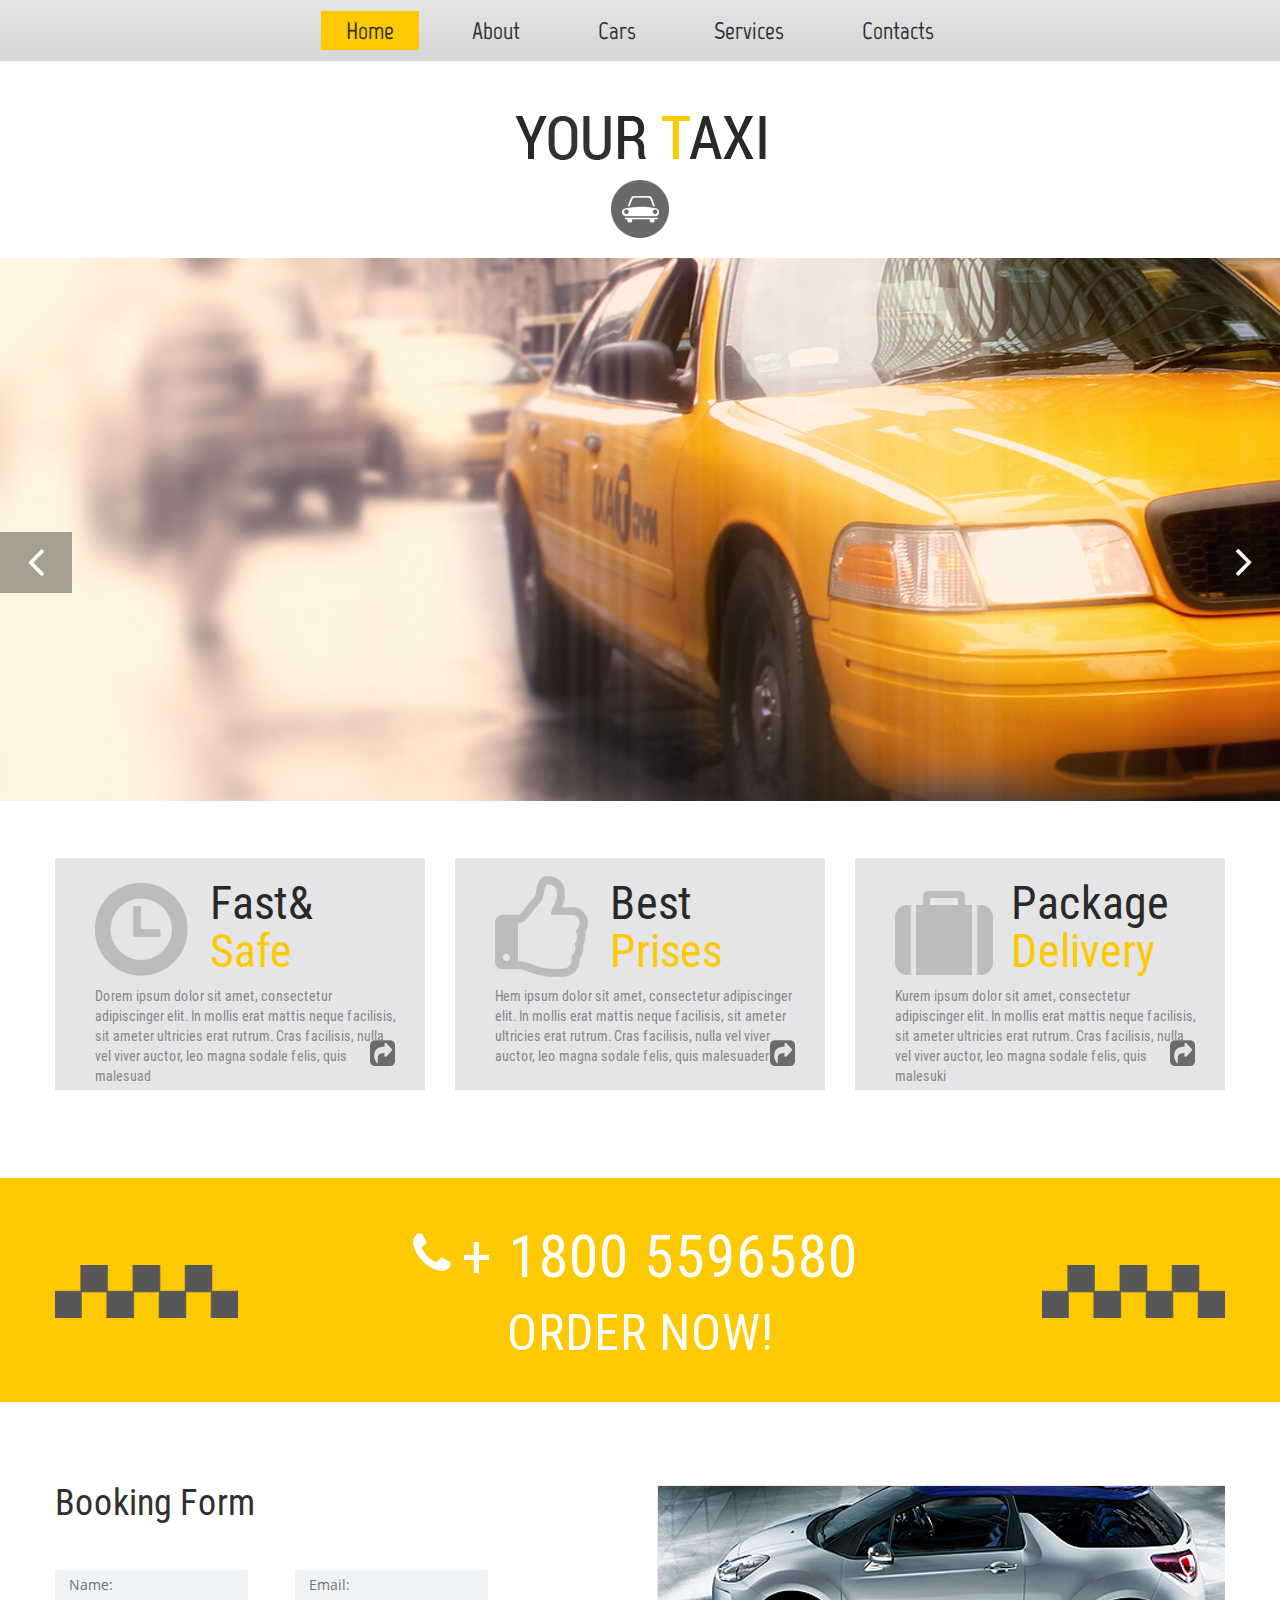
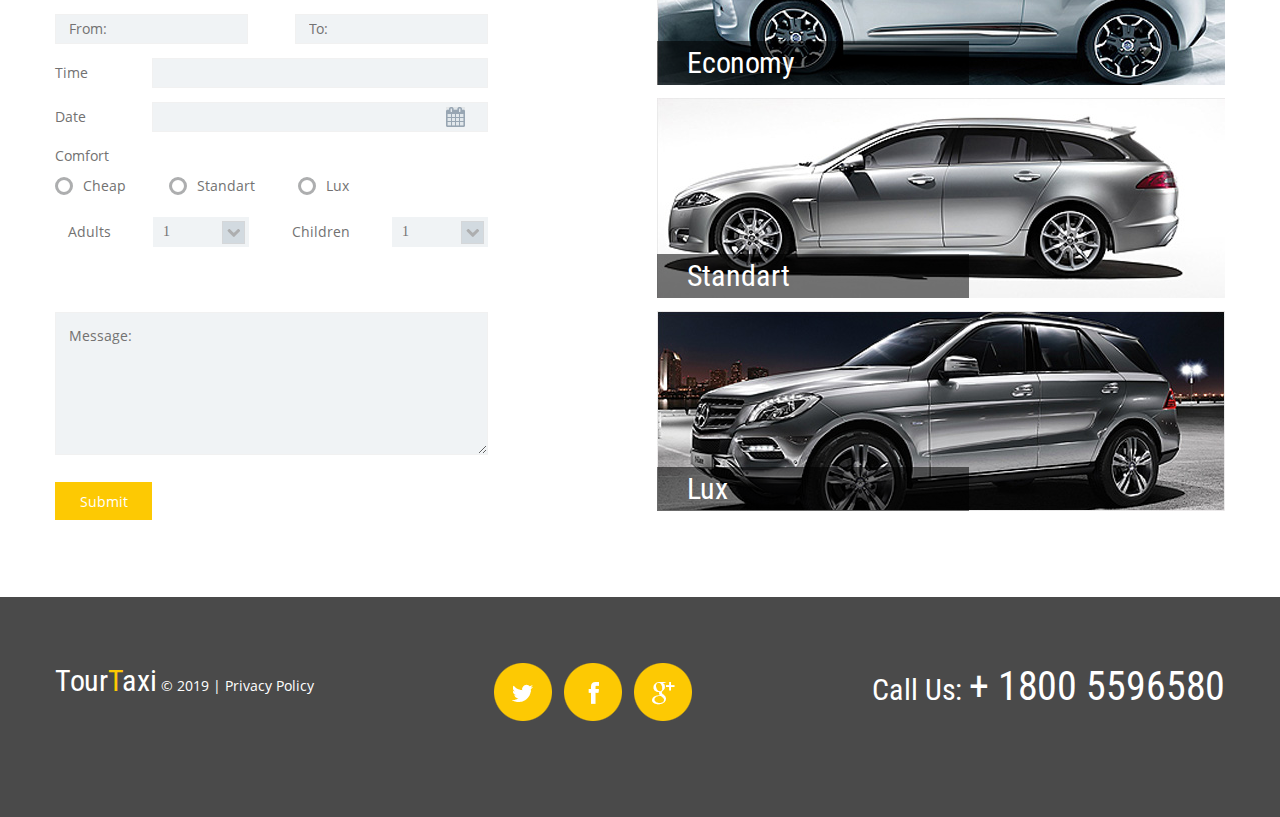
<file: index.html>
<!DOCTYPE html>
<html>
<head>
	<meta charset="UTF-8">
	<title>Home</title>
	<link rel="stylesheet" href="css/slick.css">
	<link rel="stylesheet" href="css/jquery-ui.css">
	<link rel="stylesheet" href="css/style.css">
</head>
<body>

	<header class="main_menu">
		<div class="center">
			<nav>
				<a class="active" href="index.html">Home</a>
				<a href="about.html">About</a>
				<a href="cars.html">Cars</a>
				<a href="services.html">Services</a>
				<a href="contacts.html">Contacts</a>
			</nav>
		</div>
	</header>

	<section class="logo_section">
		<div class="center">
			<a href="/" class="logo"><img src="img/logo.png" alt="Logo"></a>
		</div>
	</section>

	<section class="slider">
		<div><img src="img/slide_1.jpg" alt=""></div>
		<div><img src="img/slide_2.jpg" alt=""></div>
		<div><img src="img/slide_3.jpg" alt=""></div>
	</section>
	
	<section class="triggers">
		<div class="center">
			<ul>
				<li>
					<img class="triggers_icon" src="img/ico_1.png">
					<div class="triggers_title"><span>Fast&</span><ins>Safe</ins></div>
					<p>Dorem ipsum dolor sit amet, consectetur adipiscinger elit. In mollis erat mattis neque facilisis, sit ameter ultricies erat rutrum. Cras facilisis, nulla vel viver auctor, leo magna sodale felis, quis malesuad</p>
					<a href="#"><img src="img/ico_4.png" alt=""></a>
				</li>

				<li>
					<img class="triggers_icon" src="img/ico_2.png">
					<div class="triggers_title"><span>Best</span><ins>Prises</ins></div>
					<p>Hem ipsum dolor sit amet, consectetur adipiscinger elit. In mollis erat mattis neque facilisis, sit ameter ultricies erat rutrum. Cras facilisis, nulla vel viver auctor, leo magna sodale felis, quis malesuader</p>
					<a href="#"><img src="img/ico_4.png" alt=""></a>
				</li>

				<li>
					<img class="triggers_icon" src="img/ico_3.png">
					<div class="triggers_title"><span>Package</span><ins>Delivery</ins></div>
					<p>Kurem ipsum dolor sit amet, consectetur adipiscinger elit. In mollis erat mattis neque facilisis, sit ameter ultricies erat rutrum. Cras facilisis, nulla vel viver auctor, leo magna sodale felis, quis malesuki</p>
					<a href="#"><img src="img/ico_4.png" alt=""></a>
				</li>

			</ul>
		</div>
	</section>

	<section class="to_action">
		<div class="center">
			<a href="tel:+1800 5596580">+ 1800 5596580</a>
			<p>ORDER NOW!</p>
		</div>
	</section>

	<section class="booking_form">
		<div class="center">
			<div class="form">
				<div class="booking_form_title">Booking Form</div>
				<form action="">
					<div class="input_smalls">
						<input type="text" placeholder="Name:">
						<input type="text" placeholder="Email:">
						<input type="text" placeholder="From:">
						<input type="text" placeholder="To:">
					</div>
					<div class="input_label">
						<label><span>Time</span><input type="text"></label>
						<label><span>Date</span><input id="datepicker" type="text"></label>
					</div>
					<div class="radios">
						<div class="radio_title">Comfort</div>
						<div class="radio_butons">
							<label><input name="radio" type="radio"><i></i><span>Cheap</span></label>
							<label><input name="radio" type="radio"><i></i><span>Standart</span></label>
							<label><input name="radio" type="radio"><i></i><span>Lux</span></label>
						</div>
					</div>
					<div class="selects">
						<label>
							<ins>Adults</ins>
							<select name="">
								<option value="1">1</option>
								<option value="2">2</option>
								<option value="3">3</option>
								<option value="4">4</option>
								<option value="5">5</option>
							</select>
						</label>
						<label>
							<ins>Children</ins>
							<select name="">
								<option value="1">1</option>
								<option value="2">2</option>
								<option value="3">3</option>
								<option value="4">4</option>
								<option value="5">5</option>
							</select>
						</label>
					</div>
					<textarea name="" placeholder="Message:"></textarea>
					<input type="submit" value="Submit">
				</form>
			</div>
			<div class="car_links">
				<ul>
					<li><a href="cars.html#Economy"><img src="img/car-link1.jpg"><span>Economy</span></a></li>
					<li><a href="cars.html#Standart"><img src="img/car-link2.jpg"><span>Standart</span></a></li>
					<li><a href="cars.html#Lux"><img src="img/car-link3.jpg"><span>Lux</span></a></li>
				</ul>
			</div>
		</div>
	</section>

	<footer>
		<div class="center">
			<div class="copy"><span>Tour<span>T</span>axi</span><ins> © 2019 | Privacy Policy</ins></div>
			<div class="soc">
				<a href="#"><img src="img/soc_1.png" alt=""></a>
				<a href="#"><img src="img/soc_2.png" alt=""></a>
				<a href="#"><img src="img/soc_3.png" alt=""></a>
			</div>
			<div class="phone">Call Us: <a href="tel:+1800 5596580">+ 1800 5596580</a></div>
		</div>
	</footer>

	<script src="js/jquery-1.7.2.min.js"></script>
	<script src="js/slick.js"></script>
	<script src="js/jquery-ui.js"></script>
	<script src="js/jselector.js"></script>
	<script src="js/fancybox/jquery.fancybox.js"></script>
	<script src="js/scripts.js"></script>

	
</body>
</html>
</file>
<file: css/style.css>
@import url('marvel-bold.css');
@import url('robotocondensed-regular.css');
@import url('robotocondensed-bold.css');
@import url('opensans.css');
@import url('opensans-italic.css');

*{
	margin: 0;
	padding: 0;
	outline: 0!important;
	box-sizing: border-box;
}

label{
	cursor: pointer;
}

h1, h2, h3, h4{
	font-weight: normal;
}

::-webkit-input-placeholder {
	font-family: 'OpenSans';
	font-size: 14px;
	color: #737272;
}

::moz-placeholder {
	font-family: 'OpenSans';
	font-size: 14px;
	color: #737272;
}

:ms-input-placeholder {
	font-family: 'OpenSans';
	font-size: 14px;
	color: #737272;
}

:moz-placeholder {
	font-family: 'OpenSans';
	font-size: 14px;
	color: #737272;
}

*:focus::-webkit-input-placeholder {
	color: transparent;
}

*:focus:::moz-placeholder {
	color: transparent;
}

*:focus:ms-input-placeholder {
	color: transparent;
}

*:focus:moz-placeholder {
	color: transparent;
}

ins{
	text-decoration: none;
}

.center{
	max-width: 1170px;
	margin: 0 auto;
}

.jselector{
	display: inline-block;
	vertical-align: top;
	position: relative;
}

.jselector select{
	display: none;
}

.jselector .wrap{
	width: 96px;
	height: 30px;
	background: #f0f3f5;
	line-height: 30px;
	font-size: 14px;
	color: #737272;
	padding-left: 10px;
	position: relative;
}

.jselector button{
	position: absolute;
	top: 4px; right: 4px;
	width: 23px;
	height: 23px;
	border: 1px solid #d5d7d9;
	background: url('../img/ico_9.png') no-repeat center #d2dae0;
	font-size: 0;
}

.jselector .dropdown{
	display: none;
	position: absolute;
	left: 0; right: 0;
	top: 30px;
}

.jselector.is-shown .dropdown{
	display: block;
}

.jselector.is-shown .dropdown ul{
	list-style: none;
	border: 1px solid #ccc;
}

.jselector.is-shown .dropdown ul li{
	padding: 4px 10px;
	background: #fff;
}

.jselector.is-shown .dropdown ul li.selected{
	background: #d2dae0;
}

.jselector.is-shown .dropdown ul li:hover{
	background: #eee;
}


.main_menu{
	background: -webkit-linear-gradient(#e4e4e6, #d6d6d8);
	background: linear-gradient(#e4e4e6, #d6d6d8);
	padding: 11px 0px;
}

.main_menu nav{
	text-align: center;
}

.main_menu nav a{
	font-family: 'Marvel-Bold';
	font-size: 24px;
	color: #313030;
	text-decoration: none;
	display: inline-block;
	vertical-align: top;
	padding: 5px 25px;
	margin: 0 12px;
}

.main_menu nav a:hover{
	text-decoration: underline;
}

.main_menu nav a.active{
	background: #fdc903;
	cursor: default;
}

.main_menu nav a.active:hover{
	text-decoration: none;
}

.logo_section{
	text-align: center;
	padding: 55px 0px 0px;
}

.slider{
	margin-top: 16px;
}

.slider button{
	position: absolute;
	top: 50%;
	width: 72px;
	height: 61px;
	background: rgba(0, 0, 0, .35);
	border: 0;
	font-size: 0;
	z-index: 1;
	cursor: pointer;
	background-repeat: no-repeat;
	background-position: center;
}

.slider button:hover{
	background-color: #fdc903;
}

.slider button.slick-prev{
	left: 0px;
	background-image: url('../img/prev.png');
}

.slider button.slick-next{
	right: 0px;
	background-image: url('../img/next.png');
	background-repeat: no-repeat;
}

.triggers{
	padding: 53px 0px 88px;
}

.triggers ul{
	display: -webkit-box;
	display: -ms-flexbox;
	display: flex;
	-webkit-box-pack: justify;
	-ms-flex-pack: justify;
	justify-content: space-between;
	-ms-flex-flow: wrap;
	flex-flow: wrap;
}

.triggers ul li{
	width: 370px;
	height: 232px;
	background: #e5e5e7;
	list-style: none;
	display: inline-block;
	vertical-align: top;
	padding: 21px 25px 21px 40px;
	box-sizing: border-box;
	position: relative;
}

.triggers ul li:nth-child(2) .triggers_icon{
	margin-top: -3px;
}

.triggers ul li:nth-child(3) .triggers_icon{
	margin-top: 12px;
	margin-right: 18px;
}

.triggers ul li .triggers_icon{
	float: left;
	margin-right: 22px;
	margin-top: 4px;
}

.triggers ul li .triggers_title{
	font-family: 'RobotoCondensed';
	font-size: 46px;
	line-height: 48px;
	color: #2a2929;
}

.triggers ul li .triggers_title ins{
	display: block;
	color: #fdc903;
}

.triggers ul li p{
	clear: both;
	font-family: 'RobotoCondensed';
	font-size: 14px;
	line-height: 20px;
	color: #878787;
	margin-top: 11px;
}

.triggers ul li a{
	position: absolute;
	bottom: 20px;
	right: 30px;
}

.to_action{
	font-family: 'RobotoCondensed';
	background: #fdc903;
	text-align: center;
	font-size: 50px;
	color: #ffffff;
	padding: 43px 0 40px;
}

.to_action .center{
	background: url('../img/ico_6.png') no-repeat left center, url('../img/ico_6.png') no-repeat right center;
}

.to_action a{
	font-size: 60px;
	text-decoration: none;
	color: #fff;
	letter-spacing: 1px;

}

.to_action a:before{
	content: url('../img/ico_5.png');
	position: relative;
	top: -6px;
	left: -10px;
}

.to_action p{
	margin-top: 12px;
	letter-spacing: 1px;
}

.booking_form{
	padding-top: 80px;
	padding-bottom: 73px;
}

.booking_form .form{
	width: 433px;
}


.booking_form .form form{
	margin-top: 46px;
}

.booking_form .booking_form_title{
	font-family: 'RobotoCondensed';
	font-size: 36px;
	color: #313030;
}

.booking_form .input_smalls{
	display: -webkit-box;
	display: -ms-flexbox;
	display: flex;
	-webkit-box-pack: justify;
	-ms-flex-pack: justify;
	justify-content: space-between;
	-ms-flex-flow: wrap;
	flex-flow: wrap;
}

input[type="text"]{
	height: 30px;
	border: 1px solid #f1f1f1;
	background: #f0f3f5;
	padding: 0 13px;
	font-family: 'OpenSans';
	line-height: 30px;
	font-size: 14px;
	color: #000;
}

.booking_form .input_smalls input[type="text"]{
	width: 193px;
	margin-bottom: 14px;
}

.booking_form .input_label label{
	display: -webkit-box;
	display: -ms-flexbox;
	display: flex;
	-webkit-box-pack: justify;
	-ms-flex-pack: justify;
	justify-content: space-between;
	-ms-flex-flow: wrap;
	flex-flow: wrap; 
}

.booking_form .input_label label:last-child{
	margin-bottom: 0;
}

.booking_form .input_label input[type="text"]{
	width: 336px;
	margin-bottom: 14px;
}


.booking_form .input_label input[type="text"]#datepicker{
	background-image: url('../img/ico_7.png'); 
	background-repeat: no-repeat;
	background-position: right 22px center;
}

.booking_form .input_label span{
	font-family: 'OpenSans';
	font-size: 14px;
	color: #737272;
	line-height: 30px;
}

.booking_form .radios{
	margin-top: 0;
}

.booking_form .radios .radio_title{
	font-size: 14px;
	color: #737272;
	font-family: 'OpenSans';
}

.booking_form .radio_butons{
	margin-top: 12px;
}

.booking_form .radio_butons label{
	display: inline-block;
	vertical-align: top;
	margin-right: 39px;
}
.booking_form .radio_butons label span{
	display: inline-block;
	vertical-align: top;
	font-family: 'OpenSans';
	font-size: 14px;
	color: #737272;
	line-height: 18px;
}

.booking_form .radio_butons label input[type="radio"]{
	display: none;
}

.booking_form .radio_butons label input[type="radio"]:checked + i{
	border: 3px solid #98a6b3;
}

.booking_form .radio_butons label input[type="radio"]:checked + i:after{
	-webkit-transform: scale(1);
	transform: scale(1);
}

.booking_form .radio_butons label i{
	display: inline-block;
	vertical-align: top;
	width: 18px;
	height: 18px;
	border: 3px solid #adaeaf;
	border-radius: 50%;
	margin-right: 10px;
	position: relative;
}

.booking_form .radio_butons label i:after{
	content:'';
	width: 10px;
	height: 7px;
	background: url('../img/ico_8.png');
	position: absolute;
	top: 0; bottom: 0;
	left: 0; right: 0;
	margin: auto;
	-webkit-transform: scale(0);
	transform: scale(0);
	-webkit-transition: .4s;
	transition: .4s;
}

.booking_form .selects ins{
	display: inline-block;
	vertical-align: top;
	font-family: 'OpenSans';
	font-size: 14px;
	color: #737272;
	line-height: 30px;
	margin-right: 38px;
}

.selects{
	margin-top: 22px;
	padding-left: 13px;
	display: -webkit-box;
	display: -ms-flexbox;
	display: flex;
	-webkit-box-pack: justify;
	-ms-flex-pack: justify;
	justify-content: space-between;
	padding-bottom: 65px;
}

.booking_form textarea{
	height: 143px;
	width: 100%;
	border: 1px solid #f1f1f1;
	background: #f0f3f5;
	padding: 13px;
	font-family: 'OpenSans';
	font-size: 14px;
	color: #000;
}

.booking_form input[type="submit"]{
	width: 97px;
	height: 38px;
	background: #fdc903;
	font-family: 'OpenSans';
	font-size: 14px;
	color: #fff;
	border: 0;
	margin-top: 23px;
	cursor: pointer;
	transition: .2px;
}

.booking_form input[type="submit"]:hover{
	color: #fdc903;
	background: #000;
}

.booking_form .center{
	display: -webkit-box;
	display: -ms-flexbox;
	display: flex;
	-webkit-box-pack: justify;
	-ms-flex-pack: justify;
	justify-content: space-between;
}

.car_links{
	margin-top: 3px;
}

.car_links ul{
	list-style: none;
}

.car_links ul li{
	margin-bottom: 13px;
	position: relative;
	width: 568px;
	height: 200px;
	overflow: hidden;
}

.car_links ul li span{
	width: 312px;
	height: 44px;
	position: absolute;
	left: 0; bottom: 0;
	background: rgba(0,0,0, .54);
	font-family: 'RobotoCondensed';
	font-size: 30px;
	color: #fff;
	line-height: 44px;
	padding-left: 30px;

}

.car_links ul li img{
	transform: (1);
	transition: .4s;
}

.car_links ul li:hover img{
	transform: scale(1.1);
}

footer{
	background: #4a4a4a;
	padding: 66px 0 92px;
}

footer .center{
	display: -webkit-box;
	display: -ms-flexbox;
	display: flex;
	-webkit-box-pack: justify;
	-ms-flex-pack: justify;
	justify-content: space-between;
}

footer .soc a{
	margin: 0 4px;
}

footer .copy{
	font-family: 'RobotoCondensed';
	font-size: 30px;
}

footer .copy > span{
	color: #fff;

}

footer .copy > span > span{
	color: #fdc903;

}

footer .copy ins{
	font-family: 'OpenSans';
	font-size: 14px;
	color: #fff;
}

footer .phone{
	font-family: 'RobotoCondensed';
	font-size: 30px;
	color: #fff;
}

footer .phone a{
	color: #fff;
	text-decoration: none;
	font-size: 40px;
}

.about{
	margin-top: 9px;
}

.about .left{
	width: 666px;
}

.about .left h2{
	font-family: 'RobotoCondensed';
	font-size: 36px;
	color: #313030;
	margin-bottom: 19px;
}

.about .left img{
	float: left;
	margin-right: 30px;
}

.about .left h3{
	font-family: 'OpenSans';
	font-size: 20px;
	line-height: 20px;
	color: #4a4a4a;
	margin-bottom: 18px;
}

.about .left p{
	font-family: 'OpenSans';
	font-size: 14px;
	line-height: 20px;
	color: #878787;
	margin-bottom: 18px;
}

.about .left p a{
	text-decoration: none;
	color: #f5c306;
}

.about .left p a:hover{
	text-decoration: underline;
}

.about .right{
	width: 370px;
}

.about .center{
	display: -webkit-box;
	display: -ms-flexbox;
	display: flex;
	-webkit-box-pack: justify;
	-ms-flex-pack: justify;
	justify-content: space-between;
}

.about .right h2{
	font-family: 'RobotoCondensed';
	font-size: 36px;
	color: #313030;
	margin-bottom: 19px;
}

.about .right ol li{
	list-style: none;
	position: relative;
	padding-left: 58px;
	margin-bottom: 20px;
}

.about .right ol li span{
	font-family: 'OpenSans';
	font-size: 20px;
	line-height: 20px;
	color: #4a4a4a;
}

.about .right ol li p{
	font-family: 'OpenSans';
	font-size: 14px;
	line-height: 20px;
	color: #878787;
	margin-bottom: 18px;
}

.about .right ol{
	counter-reset: myCounter;
}

.about .right ol li:before{
	content: counter(myCounter);
	counter-increment: myCounter;
	width: 45px;
	height: 45px;
	background: #fdc903;
	font-family: 'RobotoCondensed';
	font-size: 36px;
	color: #fff;
	text-align: center;
	line-height: 45px;
	position: absolute;
	left: 0; right: 0;
}

.testimonials{
	margin-top: 64px;
	padding-bottom: 112px;
}

.testimonials h2{
	font-family: 'RobotoCondensed';
	font-size: 36px;
	color: #313030;
	margin-bottom: 34px;
}

.testimonials ul{
	list-style: none;
	display: -webkit-box;
	display: -ms-flexbox;
	display: flex;
	-webkit-box-pack: justify;
	-ms-flex-pack: justify;
	justify-content: space-between;
}

.testimonials ul li{
	width: 370px;
	height: 207px;
	background: #e5e5e7;
	padding: 61px 38px 10px 46px;
	position: relative;
}


.testimonials ul li:after{
	content: url(../img/ico_11.png);
	position: absolute;
	bottom: -30px;
	left: 66px;
}

.testimonials ul li p{
	font-family: 'OpenSans-Italic';
	font-size: 14px;
	line-height: 20px;
	color: #878787;
	position: relative;
}

.testimonials ul li p:before{
	content: url('../img/ico_10.png');
	position: absolute;
	left: -17px; top: -27px
}

.testimonials ul li span{
	font-family: 'RobotoCondensed';
	font-size: 18px;
	color: #727171;
	display: block;
	text-align: right;
	margin-top: 20px;
}

.cars{
	margin-top: 9px;
	padding-bottom: 50px;
}

.cars h2{
	font-family: 'RobotoCondensed';
	font-size: 36px;
	color: #313030;
	margin-bottom: 42px;
}

.cars ul{
	list-style: none;
	display: -webkit-box;
	display: -ms-flexbox;
	display: flex;
	-webkit-box-pack: justify;
	-ms-flex-pack: justify;
	justify-content: space-between;
}

.cars ul li{
	margin-bottom: 50px;
}

.cars ul li a{
	display: inline-block;
	position: relative;
}

.cars ul li a:before{
	content: '';
	position: absolute;
	top: 0; bottom: 0;
	left: 0; right: 0;
	background: rgba(0,0,0, .7);
	opacity: 0;
	transition: .4s;
}

.cars ul li a:after{
	content: '';
	position: absolute;
	top: 0; bottom: 0;
	left: 0; right: 0;
	margin: auto;
	width: 50px;
	height: 50px;
	background: url(../img/lupa.png);
	transform: scale(0);
	transition: .4s;
}

.cars ul li a:hover:before{
	opacity: 1;
}

.cars ul li a:hover:after{
	opacity: 1;
	transform: scale(1);
}

.cars ul li a img{
	transform: (1);
	transition: .4s;
}

.cars ul li a:hover img{
	transform: scale(1.1);
}

.services{
	margin-top: 9px;
	padding-bottom: 60px;
}

.services h2{
	font-family: 'RobotoCondensed';
	font-size: 36px;
	color: #313030;
	margin-bottom: 20px;
}
.services ul{
	list-style: none;
	display: -webkit-box;
	display: -ms-flexbox;
	display: flex;
	-webkit-box-pack: justify;
	-ms-flex-pack: justify;
	justify-content: space-between;
	-ms-flex-flow: wrap;
	flex-flow: wrap;
}

.services ul li{
	width: 370px;
	background: #e5e5e7;
	padding: 23px 23px 27px;
	margin-bottom: 28px;
}

.services ul li span{
	display: block;
	font-family: 'OpenSans';
	font-size: 20px;
	line-height: 20px;
	color: #4a4a4a;
	margin-top: 21px;
}

.services ul li p{
	font-family: 'OpenSans';
	font-size: 14px;
	line-height: 20px;
	color: #878787;
	margin-top: 22px;
}

.services ul li a{
	display: inline-block;
	text-decoration: none;
	width: 97px;
    height: 38px;
    background: #fdc903;
    font-family: 'OpenSans';
    font-size: 14px;
    line-height: 38px;
    color: #fff;
    border: 0;
    margin-top: 23px;
    cursor: pointer;
    transition: .2s;
    text-align: center;
}

.services ul li a:hover{
	color: #fdc903;
    background: #000;
}

.contacts{
	margin-top: 9px;
}

.contacts h2{
	font-family: 'RobotoCondensed';
	font-size: 36px;
	color: #313030;
	margin-bottom: 42px;
}

.contacts .google_maps{
	height: 400px;
}

.contacts .contact_info{
	list-style: none;
	display: -webkit-box;
	display: -ms-flexbox;
	display: flex;
	-webkit-box-pack: justify;
	-ms-flex-pack: justify;
	justify-content: space-between;
	margin-top: 22px;
	padding-bottom: 77px;
}

.contacts .contact_info h2{
	margin-bottom: 24px;
}

.contacts .contact_info .left{
	width: 480px;
}

.contacts .contact_info .right{
	width: 570px;
}

.contacts .contact_info .left span{
	display: block;
	font-family: 'OpenSans';
	font-size: 20px;
	line-height: 20px;
	color: #4a4a4a;
	margin-top: 21px;
}

.contacts .contact_info .left p{
	font-family: 'OpenSans';
	font-size: 14px;
	line-height: 20px;
	color: #878787;
	margin-top: 22px;
}

.contacts .contact_info .left p a{
	text-decoration: none;
    color: #f5c306;
}

.contacts .contact_info .left p a:hover{
	text-decoration: underline;
}

.contacts .contact_info .right form input[type="text"]{
	background: transparent;
	border: 1px solid #f0eeee;
	width: 170px;
}

.contacts .contact_info .right h2{
	margin-bottom: 30px;
}

.contacts .contact_info .right .flex{
	display: -webkit-box;
	display: -ms-flexbox;
	display: flex;
	-webkit-box-pack: justify;
	-ms-flex-pack: justify;
	justify-content: space-between;
	margin-bottom: 10px;
}

.contacts .contact_info .right form textarea{
	height: 221px;
    width: 100%;
    border: 1px solid #f0eeee;
    padding: 13px;
    font-family: 'OpenSans';
    font-size: 14px;
    color: #000;
    padding: 25px;
}

.contacts .contact_info .right input[type="submit"], 
.contacts .contact_info .right input[type="reset"]{
    width: 86px;
    height: 38px;
    background: #fdc903;
    font-family: 'OpenSans';
    font-size: 14px;
    color: #fff;
    border: 0;
    margin-top: 23px;
    margin-left: 4px;
    cursor: pointer;
    transition: .2s;
}

.contacts .contact_info .right input[type="submit"]:hover, 
.contacts .contact_info .right input[type="reset"]:hover{
	color: #fdc903;
    background: #000;
}

.contacts .contact_info .right .btns{
	text-align: right;
}
</file>
